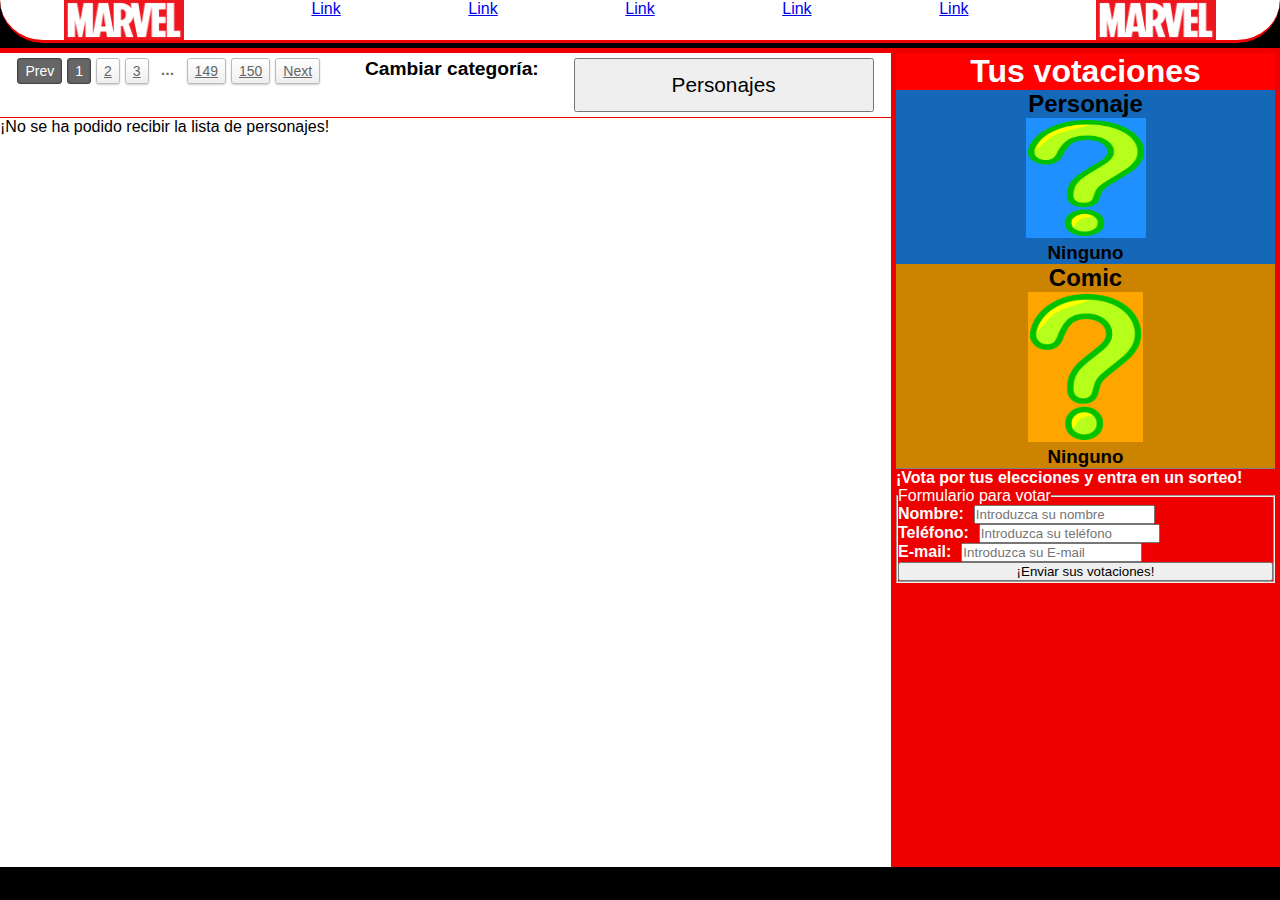
<file: index.html>
<!DOCTYPE html>
<!--
    Acceder a la API de Marvel
        - Darse de alta en la pagina de desarrolladores de Marvel
        - Conseguir la clave pública
        - Cross-Origin: ¿En qué dominios es válido?
        
        Datos developer:
            Nombre: ASánch9236
            Public key: 2e6e2343a738921e86db6c5e55fc1784
            Private key: a87173e03a67621adc81dada106427cfb612b2a3
            

    Sacar dos listas ahi

    Diseño:

    Una barra lateral por la derecha donde te dice que dos votos tienes y tiene el formulario de votación.
    El formulario tiene teléfono, email y nombre.
    Por la izquierda, ocupando 60-70% de la página estarán los paginados, con botones para elegir entre personajes o comics
    
    Comics tienen un título, portada y desplegable con información.
    Personajes tienen imagen y nombre.
    
    La información se saca de manera asíncrona de la API de Marvel

    Como mucho 10 comics o personajes en cada página del paginado.

-->
<html lang="es">
    <head>
        <title>Pagina de la API</title>
        <meta charset="UTF-8">
        <meta name="viewport" content="width=device-width, initial-scale=1.0">
        <link rel="stylesheet" href="css/css.css">
        <link type="text/css" rel="stylesheet" href="css/simplePagination.css"/>
        <link rel="shortcut icon" href="img/favicon.ico" />
        <script src="js/jquery-1.12.4.js"></script>
        <script src="js/jquery-ui.js"></script>
        <script src="js/jquery.expander.min.js"></script>
        <script type="text/javascript" src="js/jquery.simplePagination.js"></script>
        <script src="js/snap.svg-min.js"></script>
        <script src="js/loader.js"></script>
        <script src="js/js.js"></script>
    </head>
    <body>
        <nav>
            <img alt="logo" width="120" height="40" src="img/marvel_logo.png" />
            <a href="#">Link</a>
            <a href="#">Link</a>
            <a href="#">Link</a>
            <a href="#">Link</a>
            <a href="#">Link</a>
            <img alt="logo" width="120" height="40" src="img/marvel_logo.png" />
        </nav>
        <div id="contenedorTotal">
            <div id="seccionIzquierda">
                <div id="controles">
                    <div id="paginado"></div>
                    <span style="vertical-align: middle;font-weight: bolder;font-size: 1.2em;">Cambiar categoría:</span>
                    <button id="cambiarCategoria">Personajes</button>
                </div>
                <div id="loader">
                    <div class="bounce1"></div>
                    <div class="bounce2"></div>
                    <div class="bounce3"></div>
                </div>
                <div id="contenidosIzquierda">

                </div>
            </div>
            <div class="aside">
                <h1 style="text-align: center;background-color:red;color:white;">Tus votaciones</h1>
                <div style="text-align: center;" id="personajeVotado">
                    <h2>Personaje</h2>
                    <img style="background-color:dodgerblue;" width=120 height=120 id="resultadoPJ" src="img/interrogante.png" alt="Imagen del personaje">
                    <h3 id="textResultadoPJ">Ninguno</h3>
                </div>
                <div style="text-align: center;" id="comicVotado">
                    <h2 >Comic</h2>
                    <img style="background-color:orange;" width=115 height=150 id="resultadoComic" src="img/interrogante.png" alt="Imagen del comic">
                    <h3 id="textResultadoComic">Ninguno</h3>
                </div>
                <div style="border-top: 1px solid gray;" id="formulario">
                    <!--<img src="" alt="Imagen fluff">-->
                    <h4>¡Vota por tus elecciones y entra en un sorteo!</h4>
                    <div >
                        <fieldset>
                            <legend>Formulario para votar</legend>
                            <label>Nombre:<input type="text" class="nombre" placeholder="Introduzca su nombre"></label>
                            <label>Teléfono:<input type="text" class="telefono" placeholder="Introduzca su teléfono"></label>
                            <label>E-mail:<input type="text" class="email" placeholder="Introduzca su E-mail"></label>
                            <input id="Votar" type="submit" value="¡Enviar sus votaciones!">
                        </fieldset>
                    </div>
                </div>
            </div>
        </div>
    </body>
</html>
</file>
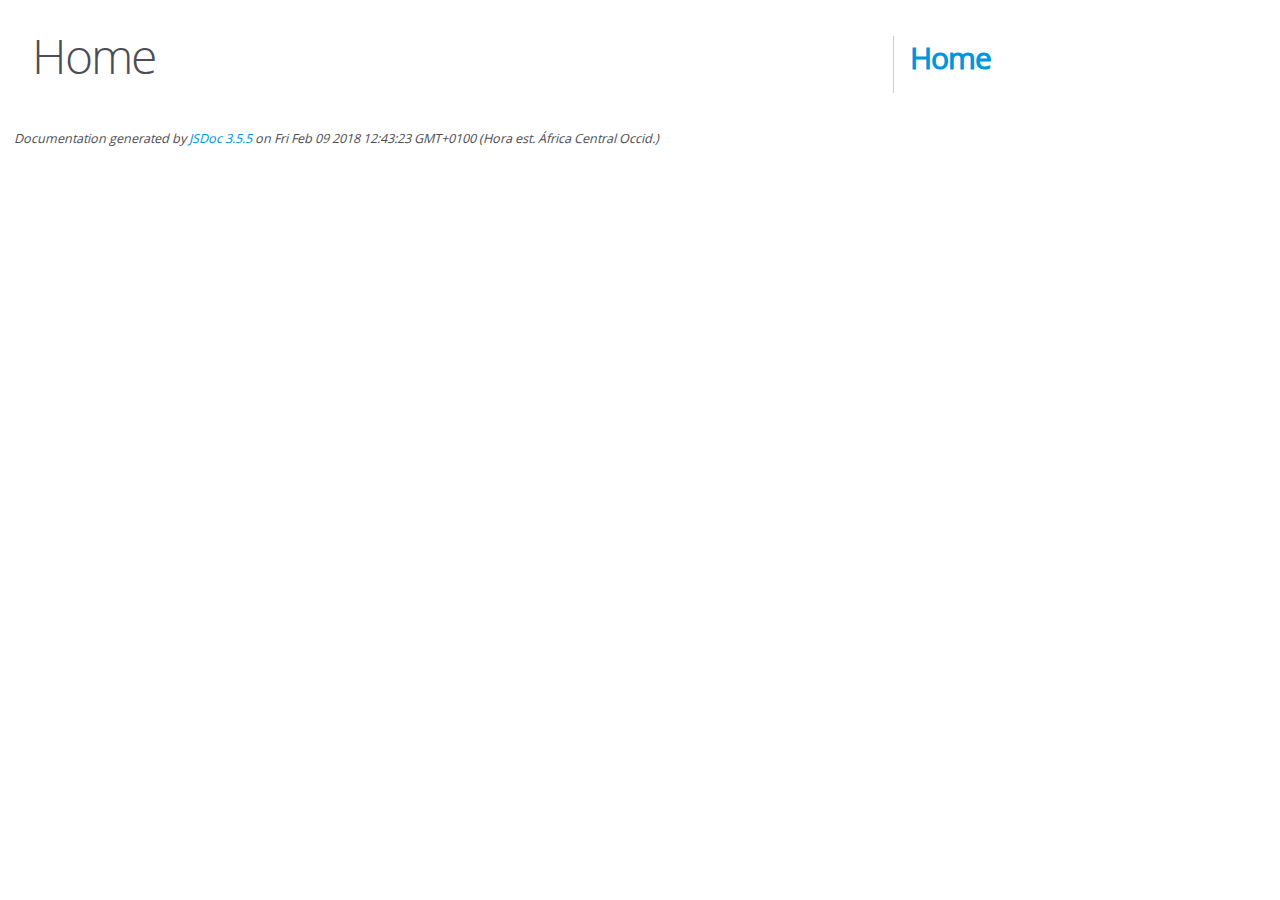
<file: js/out/index.html>
<!DOCTYPE html>
<html lang="en">
<head>
    <meta charset="utf-8">
    <title>JSDoc: Home</title>

    <script src="scripts/prettify/prettify.js"> </script>
    <script src="scripts/prettify/lang-css.js"> </script>
    <!--[if lt IE 9]>
      <script src="//html5shiv.googlecode.com/svn/trunk/html5.js"></script>
    <![endif]-->
    <link type="text/css" rel="stylesheet" href="styles/prettify-tomorrow.css">
    <link type="text/css" rel="stylesheet" href="styles/jsdoc-default.css">
</head>

<body>

<div id="main">

    <h1 class="page-title">Home</h1>

    



    


    <h3> </h3>










    









</div>

<nav>
    <h2><a href="index.html">Home</a></h2>
</nav>

<br class="clear">

<footer>
    Documentation generated by <a href="https://github.com/jsdoc3/jsdoc">JSDoc 3.5.5</a> on Fri Feb 09 2018 12:43:23 GMT+0100 (Hora est. África Central Occid.)
</footer>

<script> prettyPrint(); </script>
<script src="scripts/linenumber.js"> </script>
</body>
</html>
</file>
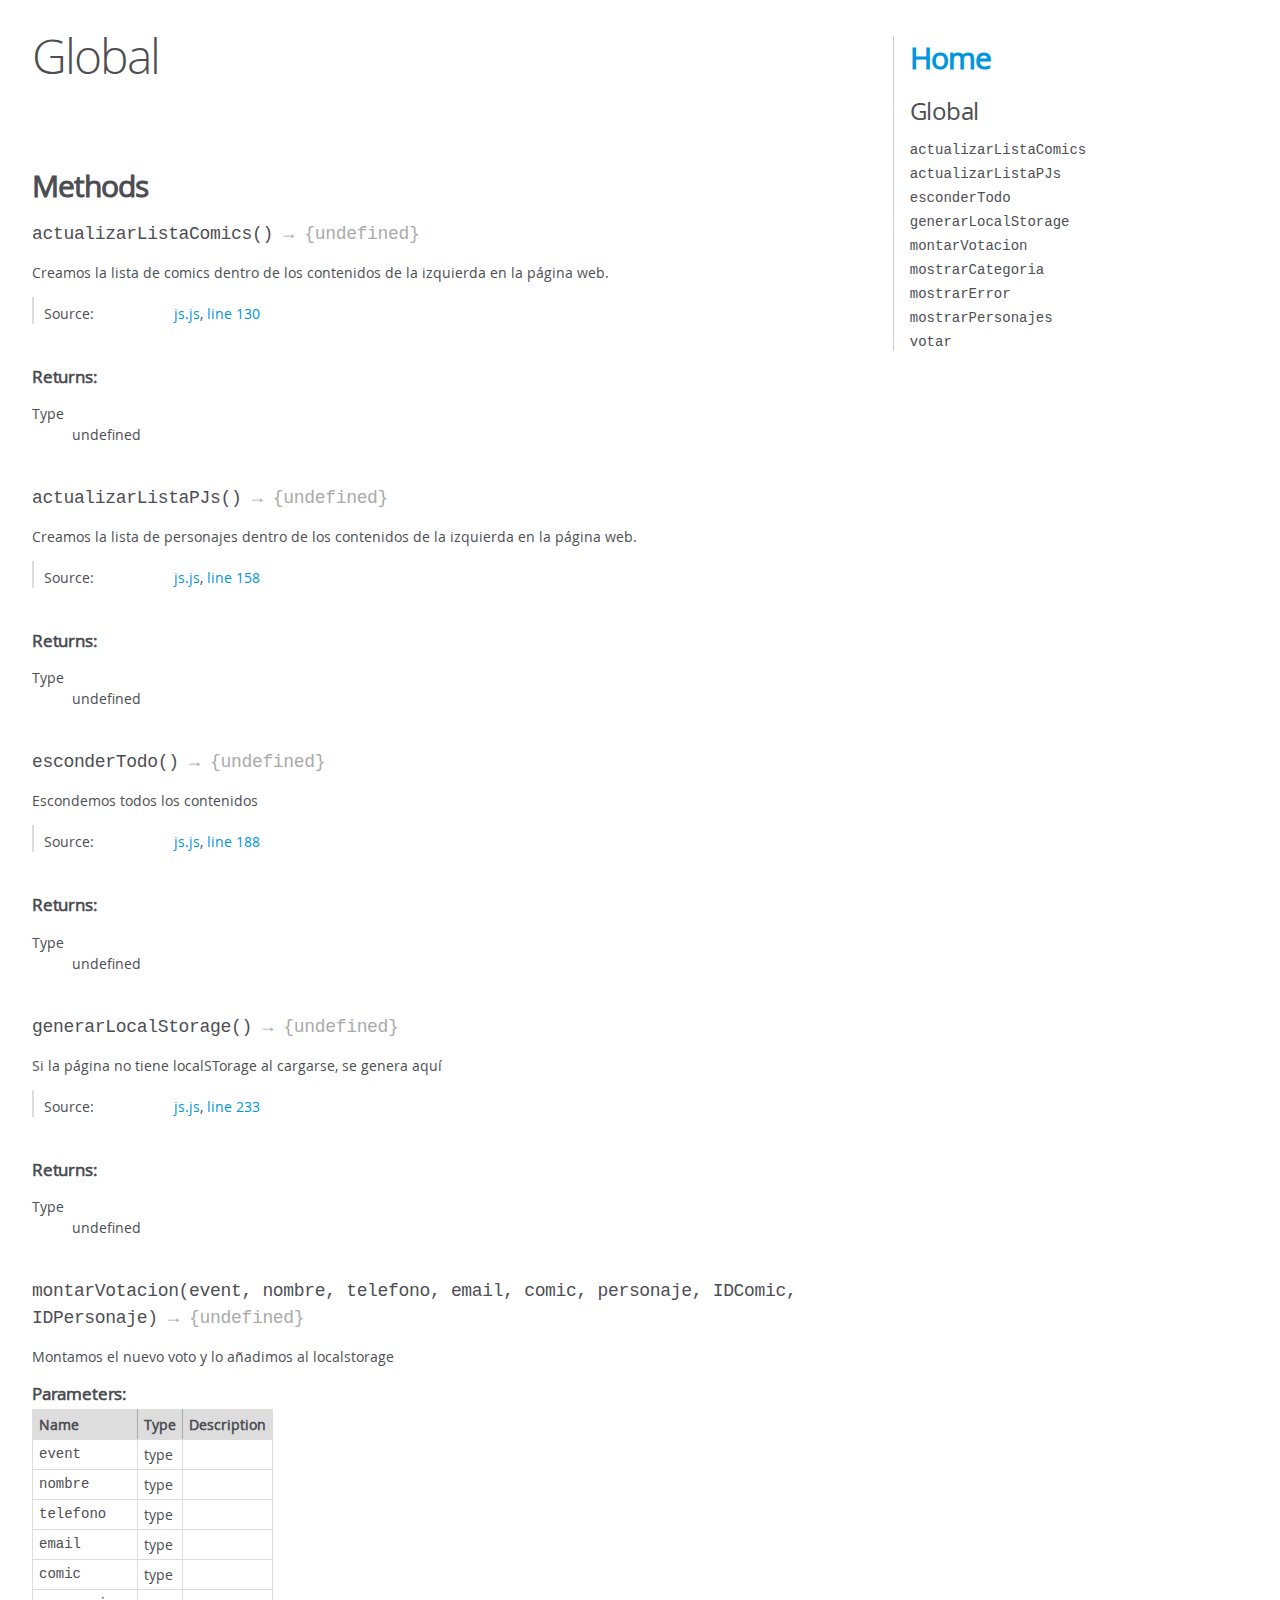
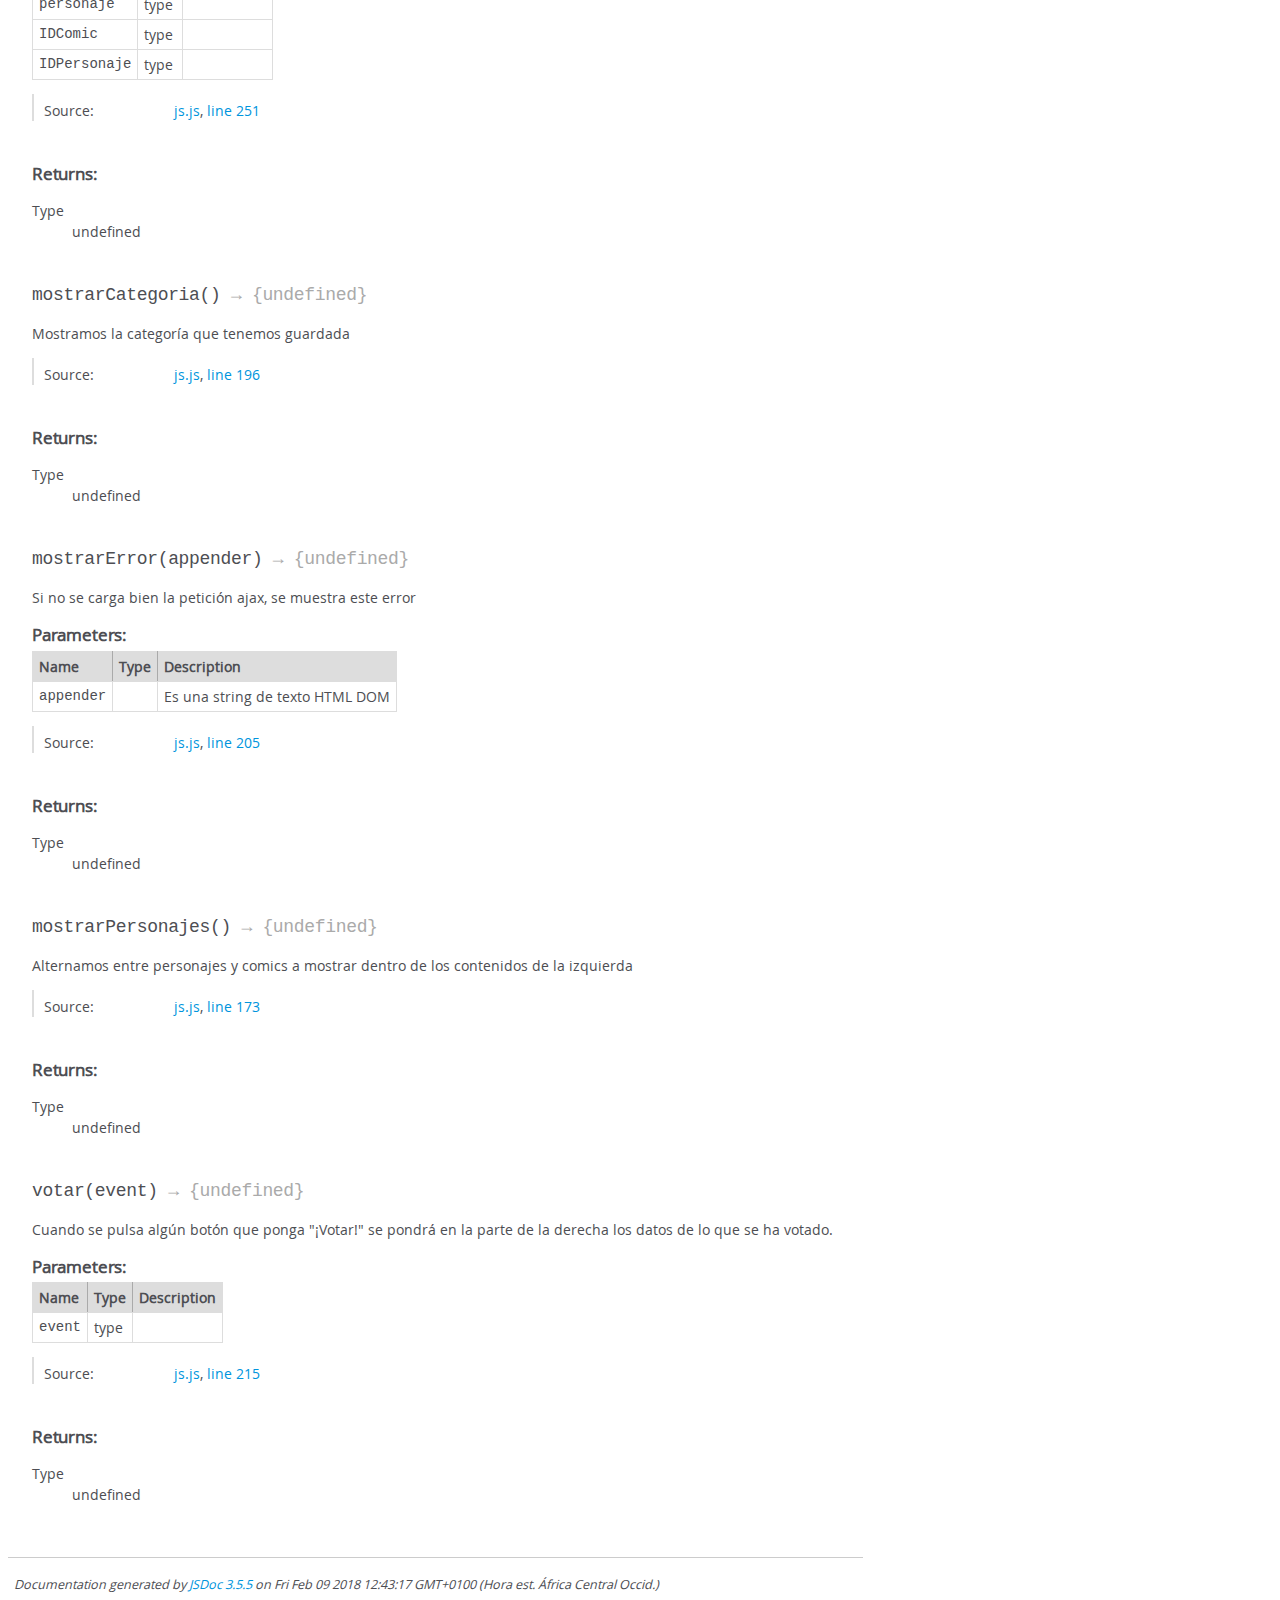
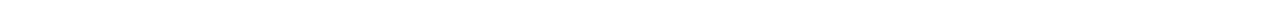
<file: js/out/global.html>
<!DOCTYPE html>
<html lang="en">
<head>
    <meta charset="utf-8">
    <title>JSDoc: Global</title>

    <script src="scripts/prettify/prettify.js"> </script>
    <script src="scripts/prettify/lang-css.js"> </script>
    <!--[if lt IE 9]>
      <script src="//html5shiv.googlecode.com/svn/trunk/html5.js"></script>
    <![endif]-->
    <link type="text/css" rel="stylesheet" href="styles/prettify-tomorrow.css">
    <link type="text/css" rel="stylesheet" href="styles/jsdoc-default.css">
</head>

<body>

<div id="main">

    <h1 class="page-title">Global</h1>

    




<section>

<header>
    
        <h2></h2>
        
    
</header>

<article>
    <div class="container-overview">
    
        

        


<dl class="details">

    

    

    

    

    

    

    

    

    

    

    

    

    

    

    

    
</dl>


        
    
    </div>

    

    

    

    

    

    

    

    
        <h3 class="subsection-title">Methods</h3>

        
            

    

    
    <h4 class="name" id="actualizarListaComics"><span class="type-signature"></span>actualizarListaComics<span class="signature">()</span><span class="type-signature"> &rarr; {undefined}</span></h4>
    

    



<div class="description">
    Creamos la lista de comics dentro de los contenidos de la izquierda en la página web.
</div>













<dl class="details">

    

    

    

    

    

    

    

    

    

    

    

    

    
    <dt class="tag-source">Source:</dt>
    <dd class="tag-source"><ul class="dummy"><li>
        <a href="js.js.html">js.js</a>, <a href="js.js.html#line130">line 130</a>
    </li></ul></dd>
    

    

    

    
</dl>













<h5>Returns:</h5>

        


<dl>
    <dt>
        Type
    </dt>
    <dd>
        
<span class="param-type">undefined</span>


    </dd>
</dl>

    





        
            

    

    
    <h4 class="name" id="actualizarListaPJs"><span class="type-signature"></span>actualizarListaPJs<span class="signature">()</span><span class="type-signature"> &rarr; {undefined}</span></h4>
    

    



<div class="description">
    Creamos la lista de personajes dentro de los contenidos de la izquierda en la página web.
</div>













<dl class="details">

    

    

    

    

    

    

    

    

    

    

    

    

    
    <dt class="tag-source">Source:</dt>
    <dd class="tag-source"><ul class="dummy"><li>
        <a href="js.js.html">js.js</a>, <a href="js.js.html#line158">line 158</a>
    </li></ul></dd>
    

    

    

    
</dl>













<h5>Returns:</h5>

        


<dl>
    <dt>
        Type
    </dt>
    <dd>
        
<span class="param-type">undefined</span>


    </dd>
</dl>

    





        
            

    

    
    <h4 class="name" id="esconderTodo"><span class="type-signature"></span>esconderTodo<span class="signature">()</span><span class="type-signature"> &rarr; {undefined}</span></h4>
    

    



<div class="description">
    Escondemos todos los contenidos
</div>













<dl class="details">

    

    

    

    

    

    

    

    

    

    

    

    

    
    <dt class="tag-source">Source:</dt>
    <dd class="tag-source"><ul class="dummy"><li>
        <a href="js.js.html">js.js</a>, <a href="js.js.html#line188">line 188</a>
    </li></ul></dd>
    

    

    

    
</dl>













<h5>Returns:</h5>

        


<dl>
    <dt>
        Type
    </dt>
    <dd>
        
<span class="param-type">undefined</span>


    </dd>
</dl>

    





        
            

    

    
    <h4 class="name" id="generarLocalStorage"><span class="type-signature"></span>generarLocalStorage<span class="signature">()</span><span class="type-signature"> &rarr; {undefined}</span></h4>
    

    



<div class="description">
    Si la página no tiene localSTorage al cargarse, se genera aquí
</div>













<dl class="details">

    

    

    

    

    

    

    

    

    

    

    

    

    
    <dt class="tag-source">Source:</dt>
    <dd class="tag-source"><ul class="dummy"><li>
        <a href="js.js.html">js.js</a>, <a href="js.js.html#line233">line 233</a>
    </li></ul></dd>
    

    

    

    
</dl>













<h5>Returns:</h5>

        


<dl>
    <dt>
        Type
    </dt>
    <dd>
        
<span class="param-type">undefined</span>


    </dd>
</dl>

    





        
            

    

    
    <h4 class="name" id="montarVotacion"><span class="type-signature"></span>montarVotacion<span class="signature">(event, nombre, telefono, email, comic, personaje, IDComic, IDPersonaje)</span><span class="type-signature"> &rarr; {undefined}</span></h4>
    

    



<div class="description">
    Montamos el nuevo voto y lo añadimos al localstorage
</div>









    <h5>Parameters:</h5>
    

<table class="params">
    <thead>
    <tr>
        
        <th>Name</th>
        

        <th>Type</th>

        

        

        <th class="last">Description</th>
    </tr>
    </thead>

    <tbody>
    

        <tr>
            
                <td class="name"><code>event</code></td>
            

            <td class="type">
            
                
<span class="param-type">type</span>


            
            </td>

            

            

            <td class="description last"></td>
        </tr>

    

        <tr>
            
                <td class="name"><code>nombre</code></td>
            

            <td class="type">
            
                
<span class="param-type">type</span>


            
            </td>

            

            

            <td class="description last"></td>
        </tr>

    

        <tr>
            
                <td class="name"><code>telefono</code></td>
            

            <td class="type">
            
                
<span class="param-type">type</span>


            
            </td>

            

            

            <td class="description last"></td>
        </tr>

    

        <tr>
            
                <td class="name"><code>email</code></td>
            

            <td class="type">
            
                
<span class="param-type">type</span>


            
            </td>

            

            

            <td class="description last"></td>
        </tr>

    

        <tr>
            
                <td class="name"><code>comic</code></td>
            

            <td class="type">
            
                
<span class="param-type">type</span>


            
            </td>

            

            

            <td class="description last"></td>
        </tr>

    

        <tr>
            
                <td class="name"><code>personaje</code></td>
            

            <td class="type">
            
                
<span class="param-type">type</span>


            
            </td>

            

            

            <td class="description last"></td>
        </tr>

    

        <tr>
            
                <td class="name"><code>IDComic</code></td>
            

            <td class="type">
            
                
<span class="param-type">type</span>


            
            </td>

            

            

            <td class="description last"></td>
        </tr>

    

        <tr>
            
                <td class="name"><code>IDPersonaje</code></td>
            

            <td class="type">
            
                
<span class="param-type">type</span>


            
            </td>

            

            

            <td class="description last"></td>
        </tr>

    
    </tbody>
</table>






<dl class="details">

    

    

    

    

    

    

    

    

    

    

    

    

    
    <dt class="tag-source">Source:</dt>
    <dd class="tag-source"><ul class="dummy"><li>
        <a href="js.js.html">js.js</a>, <a href="js.js.html#line251">line 251</a>
    </li></ul></dd>
    

    

    

    
</dl>













<h5>Returns:</h5>

        


<dl>
    <dt>
        Type
    </dt>
    <dd>
        
<span class="param-type">undefined</span>


    </dd>
</dl>

    





        
            

    

    
    <h4 class="name" id="mostrarCategoria"><span class="type-signature"></span>mostrarCategoria<span class="signature">()</span><span class="type-signature"> &rarr; {undefined}</span></h4>
    

    



<div class="description">
    Mostramos la categoría que tenemos guardada
</div>













<dl class="details">

    

    

    

    

    

    

    

    

    

    

    

    

    
    <dt class="tag-source">Source:</dt>
    <dd class="tag-source"><ul class="dummy"><li>
        <a href="js.js.html">js.js</a>, <a href="js.js.html#line196">line 196</a>
    </li></ul></dd>
    

    

    

    
</dl>













<h5>Returns:</h5>

        


<dl>
    <dt>
        Type
    </dt>
    <dd>
        
<span class="param-type">undefined</span>


    </dd>
</dl>

    





        
            

    

    
    <h4 class="name" id="mostrarError"><span class="type-signature"></span>mostrarError<span class="signature">(appender)</span><span class="type-signature"> &rarr; {undefined}</span></h4>
    

    



<div class="description">
    Si no se carga bien la petición ajax, se muestra este error
</div>









    <h5>Parameters:</h5>
    

<table class="params">
    <thead>
    <tr>
        
        <th>Name</th>
        

        <th>Type</th>

        

        

        <th class="last">Description</th>
    </tr>
    </thead>

    <tbody>
    

        <tr>
            
                <td class="name"><code>appender</code></td>
            

            <td class="type">
            
            </td>

            

            

            <td class="description last">Es una string de texto HTML DOM</td>
        </tr>

    
    </tbody>
</table>






<dl class="details">

    

    

    

    

    

    

    

    

    

    

    

    

    
    <dt class="tag-source">Source:</dt>
    <dd class="tag-source"><ul class="dummy"><li>
        <a href="js.js.html">js.js</a>, <a href="js.js.html#line205">line 205</a>
    </li></ul></dd>
    

    

    

    
</dl>













<h5>Returns:</h5>

        


<dl>
    <dt>
        Type
    </dt>
    <dd>
        
<span class="param-type">undefined</span>


    </dd>
</dl>

    





        
            

    

    
    <h4 class="name" id="mostrarPersonajes"><span class="type-signature"></span>mostrarPersonajes<span class="signature">()</span><span class="type-signature"> &rarr; {undefined}</span></h4>
    

    



<div class="description">
    Alternamos entre personajes y comics a mostrar dentro de los contenidos de la izquierda
</div>













<dl class="details">

    

    

    

    

    

    

    

    

    

    

    

    

    
    <dt class="tag-source">Source:</dt>
    <dd class="tag-source"><ul class="dummy"><li>
        <a href="js.js.html">js.js</a>, <a href="js.js.html#line173">line 173</a>
    </li></ul></dd>
    

    

    

    
</dl>













<h5>Returns:</h5>

        


<dl>
    <dt>
        Type
    </dt>
    <dd>
        
<span class="param-type">undefined</span>


    </dd>
</dl>

    





        
            

    

    
    <h4 class="name" id="votar"><span class="type-signature"></span>votar<span class="signature">(event)</span><span class="type-signature"> &rarr; {undefined}</span></h4>
    

    



<div class="description">
    Cuando se pulsa algún botón que ponga "¡Votar!" se pondrá en la parte de la derecha
los datos de lo que se ha votado.
</div>









    <h5>Parameters:</h5>
    

<table class="params">
    <thead>
    <tr>
        
        <th>Name</th>
        

        <th>Type</th>

        

        

        <th class="last">Description</th>
    </tr>
    </thead>

    <tbody>
    

        <tr>
            
                <td class="name"><code>event</code></td>
            

            <td class="type">
            
                
<span class="param-type">type</span>


            
            </td>

            

            

            <td class="description last"></td>
        </tr>

    
    </tbody>
</table>






<dl class="details">

    

    

    

    

    

    

    

    

    

    

    

    

    
    <dt class="tag-source">Source:</dt>
    <dd class="tag-source"><ul class="dummy"><li>
        <a href="js.js.html">js.js</a>, <a href="js.js.html#line215">line 215</a>
    </li></ul></dd>
    

    

    

    
</dl>













<h5>Returns:</h5>

        


<dl>
    <dt>
        Type
    </dt>
    <dd>
        
<span class="param-type">undefined</span>


    </dd>
</dl>

    





        
    

    

    
</article>

</section>




</div>

<nav>
    <h2><a href="index.html">Home</a></h2><h3>Global</h3><ul><li><a href="global.html#actualizarListaComics">actualizarListaComics</a></li><li><a href="global.html#actualizarListaPJs">actualizarListaPJs</a></li><li><a href="global.html#esconderTodo">esconderTodo</a></li><li><a href="global.html#generarLocalStorage">generarLocalStorage</a></li><li><a href="global.html#montarVotacion">montarVotacion</a></li><li><a href="global.html#mostrarCategoria">mostrarCategoria</a></li><li><a href="global.html#mostrarError">mostrarError</a></li><li><a href="global.html#mostrarPersonajes">mostrarPersonajes</a></li><li><a href="global.html#votar">votar</a></li></ul>
</nav>

<br class="clear">

<footer>
    Documentation generated by <a href="https://github.com/jsdoc3/jsdoc">JSDoc 3.5.5</a> on Fri Feb 09 2018 12:43:17 GMT+0100 (Hora est. África Central Occid.)
</footer>

<script> prettyPrint(); </script>
<script src="scripts/linenumber.js"> </script>
</body>
</html>
</file>
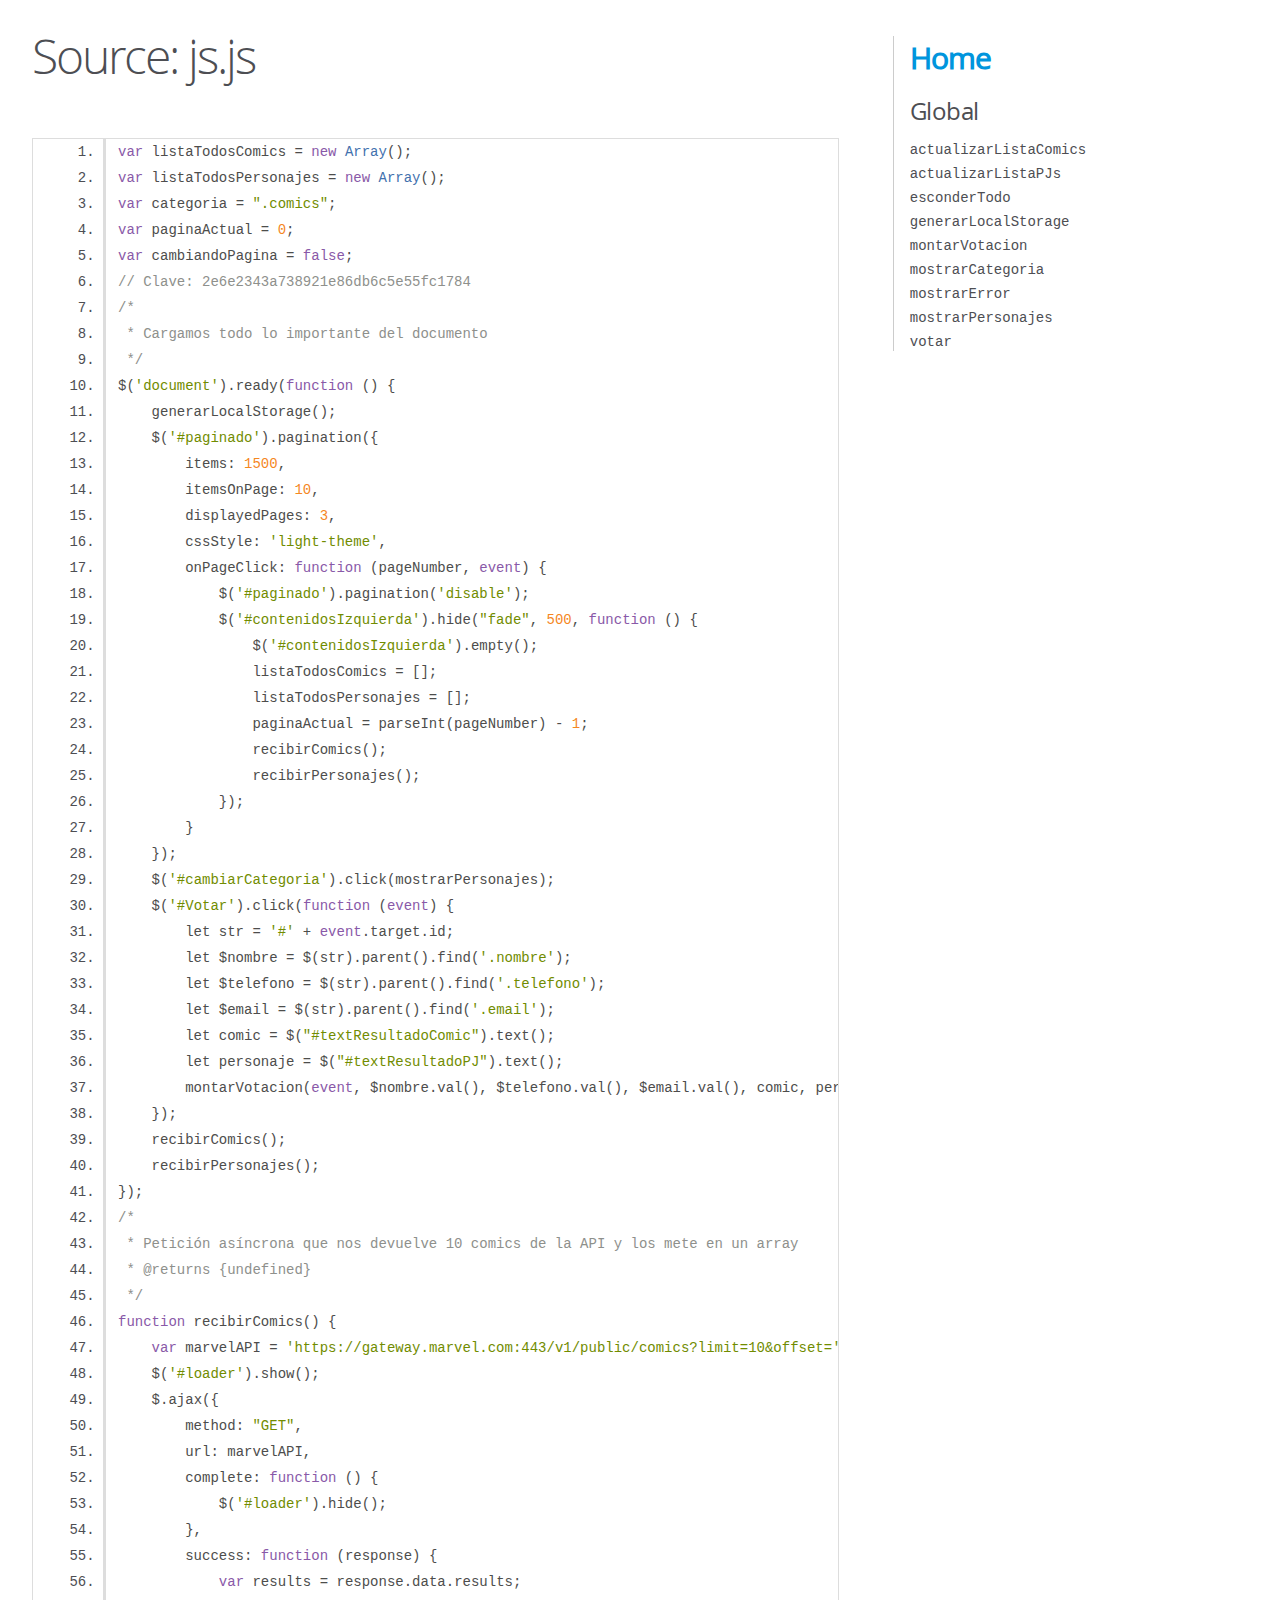
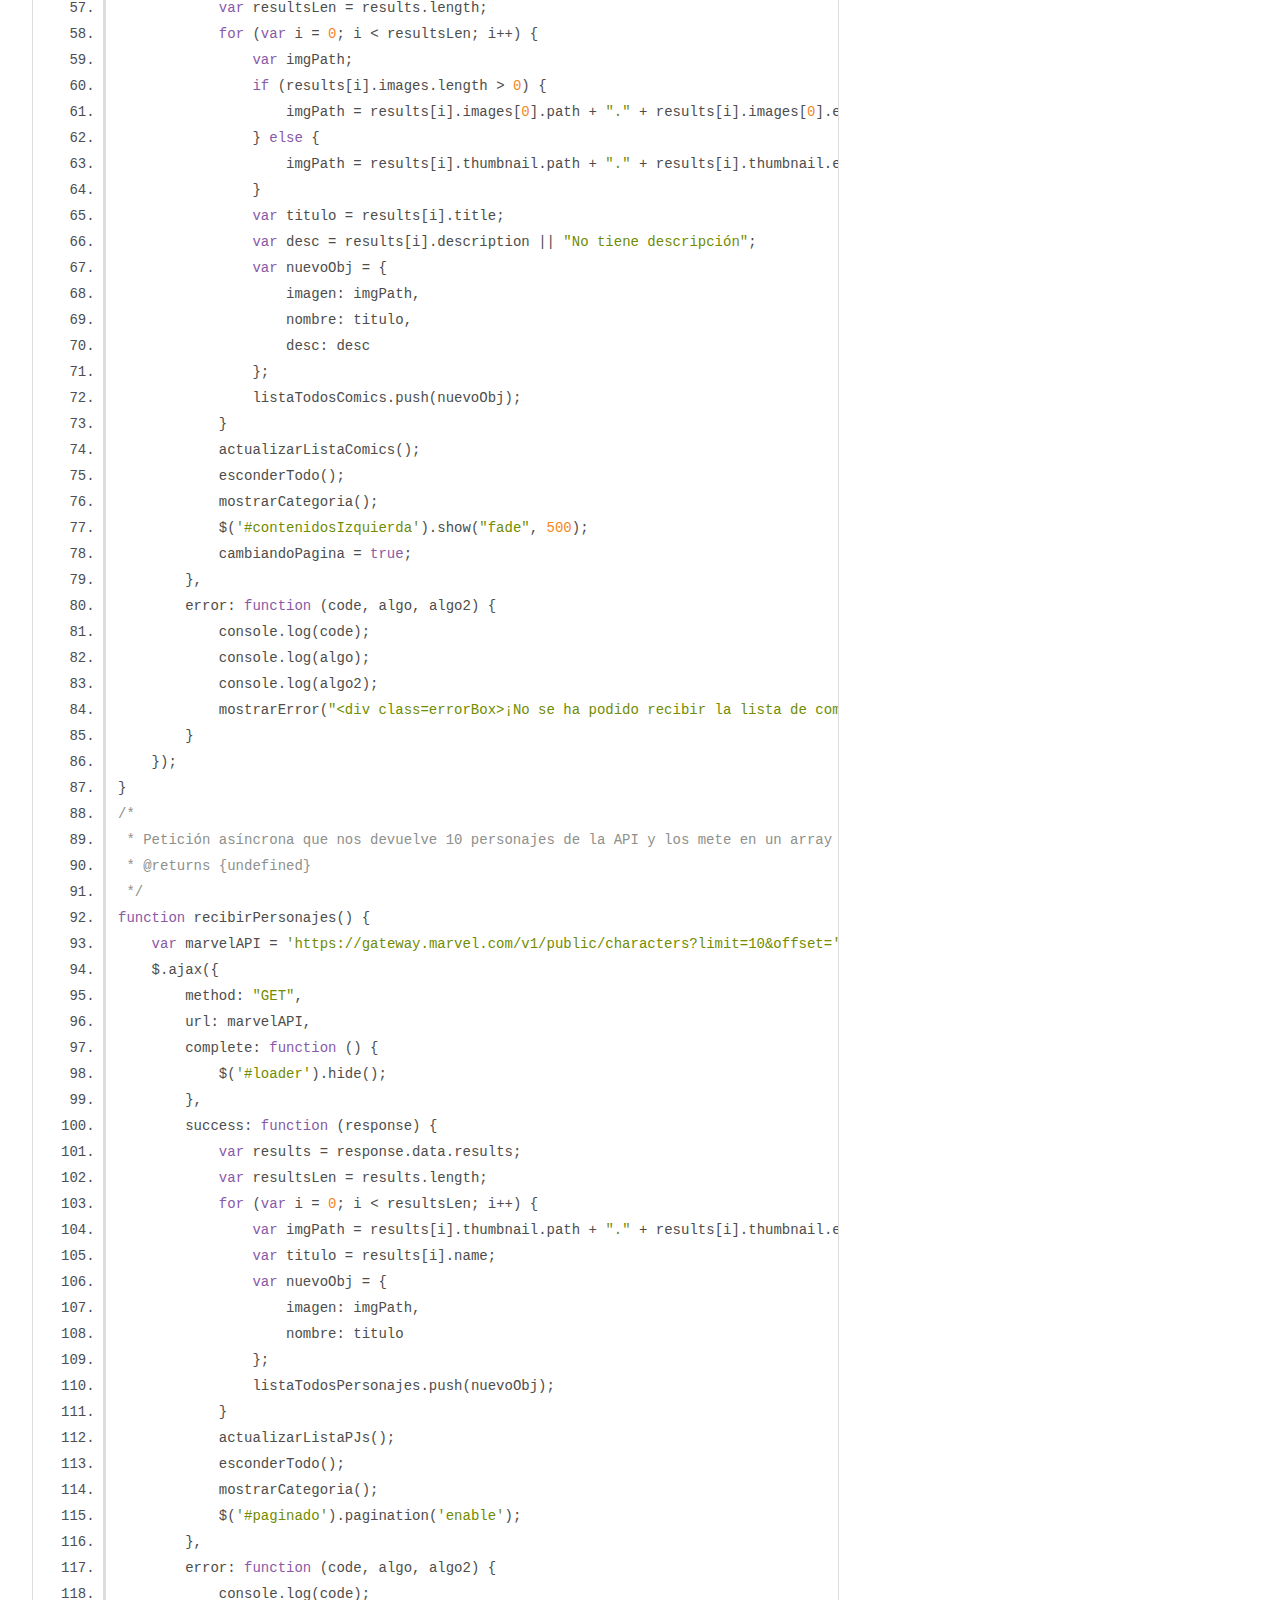
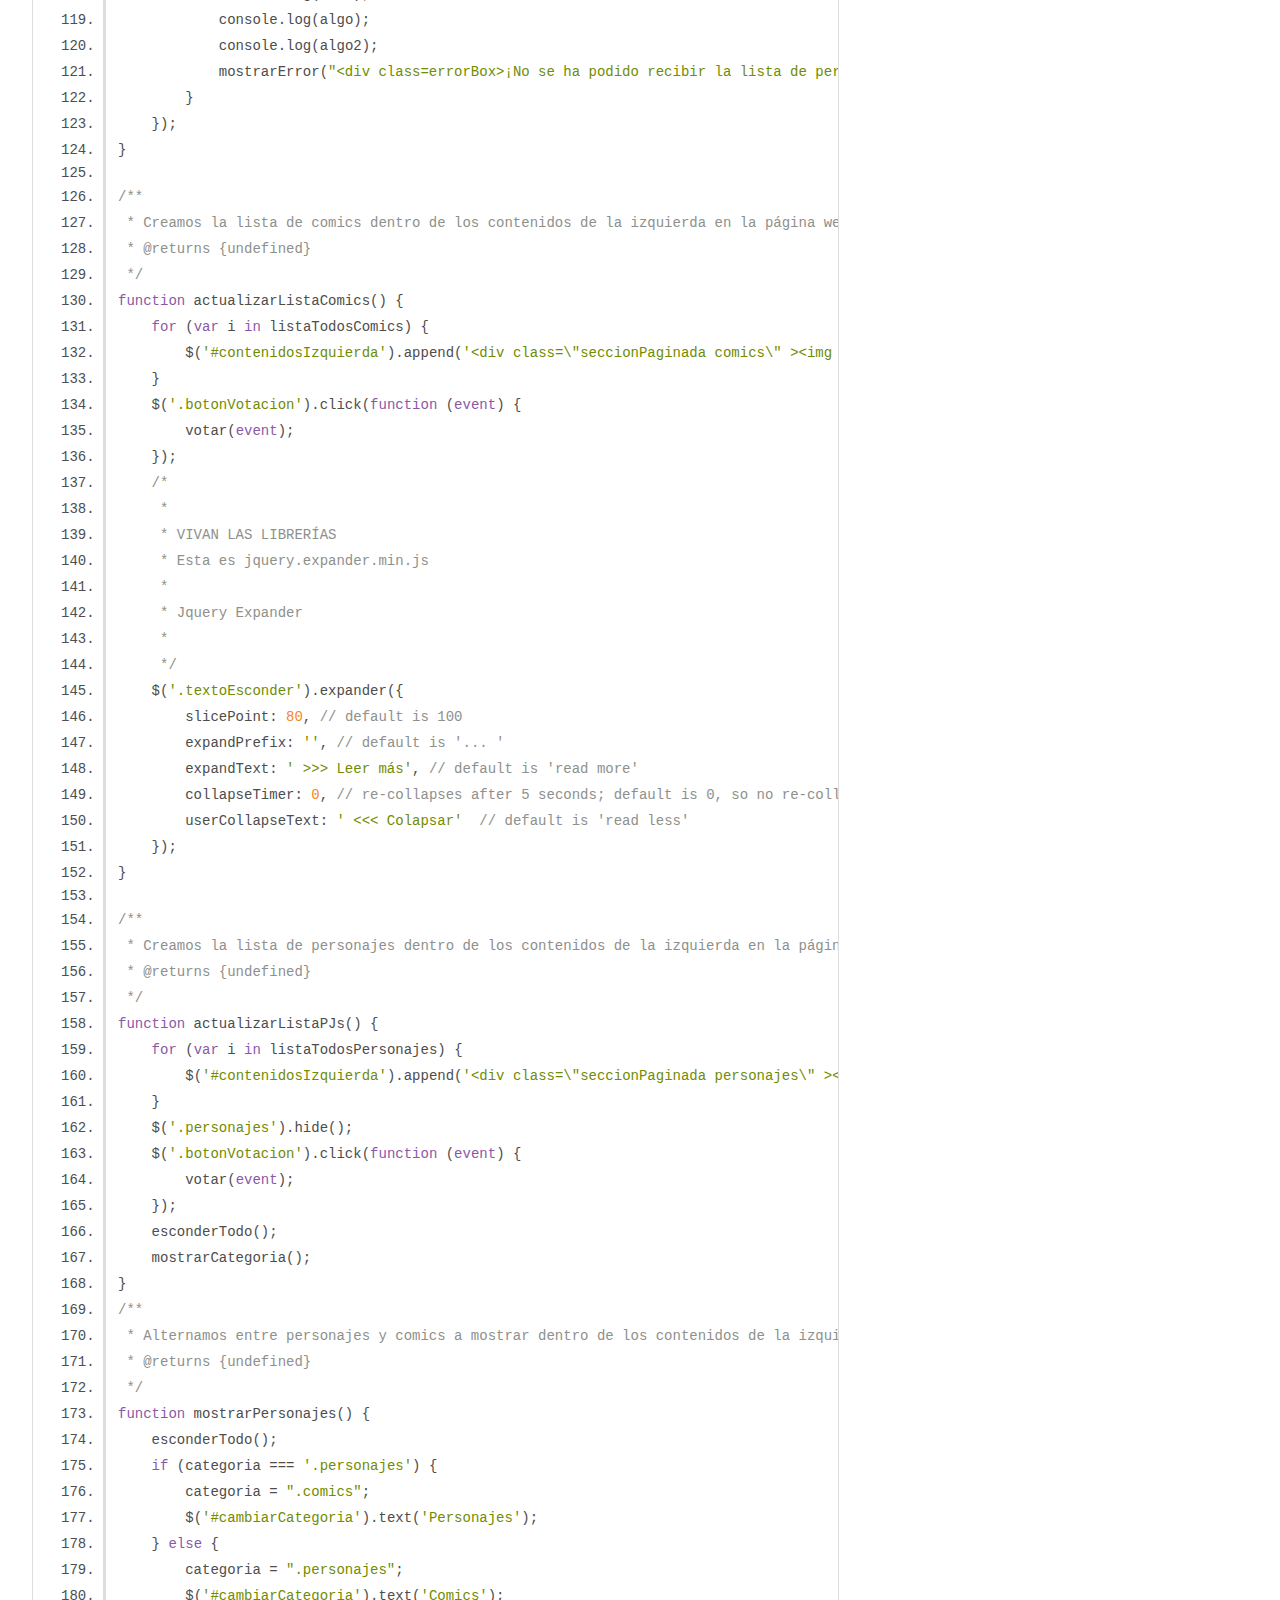
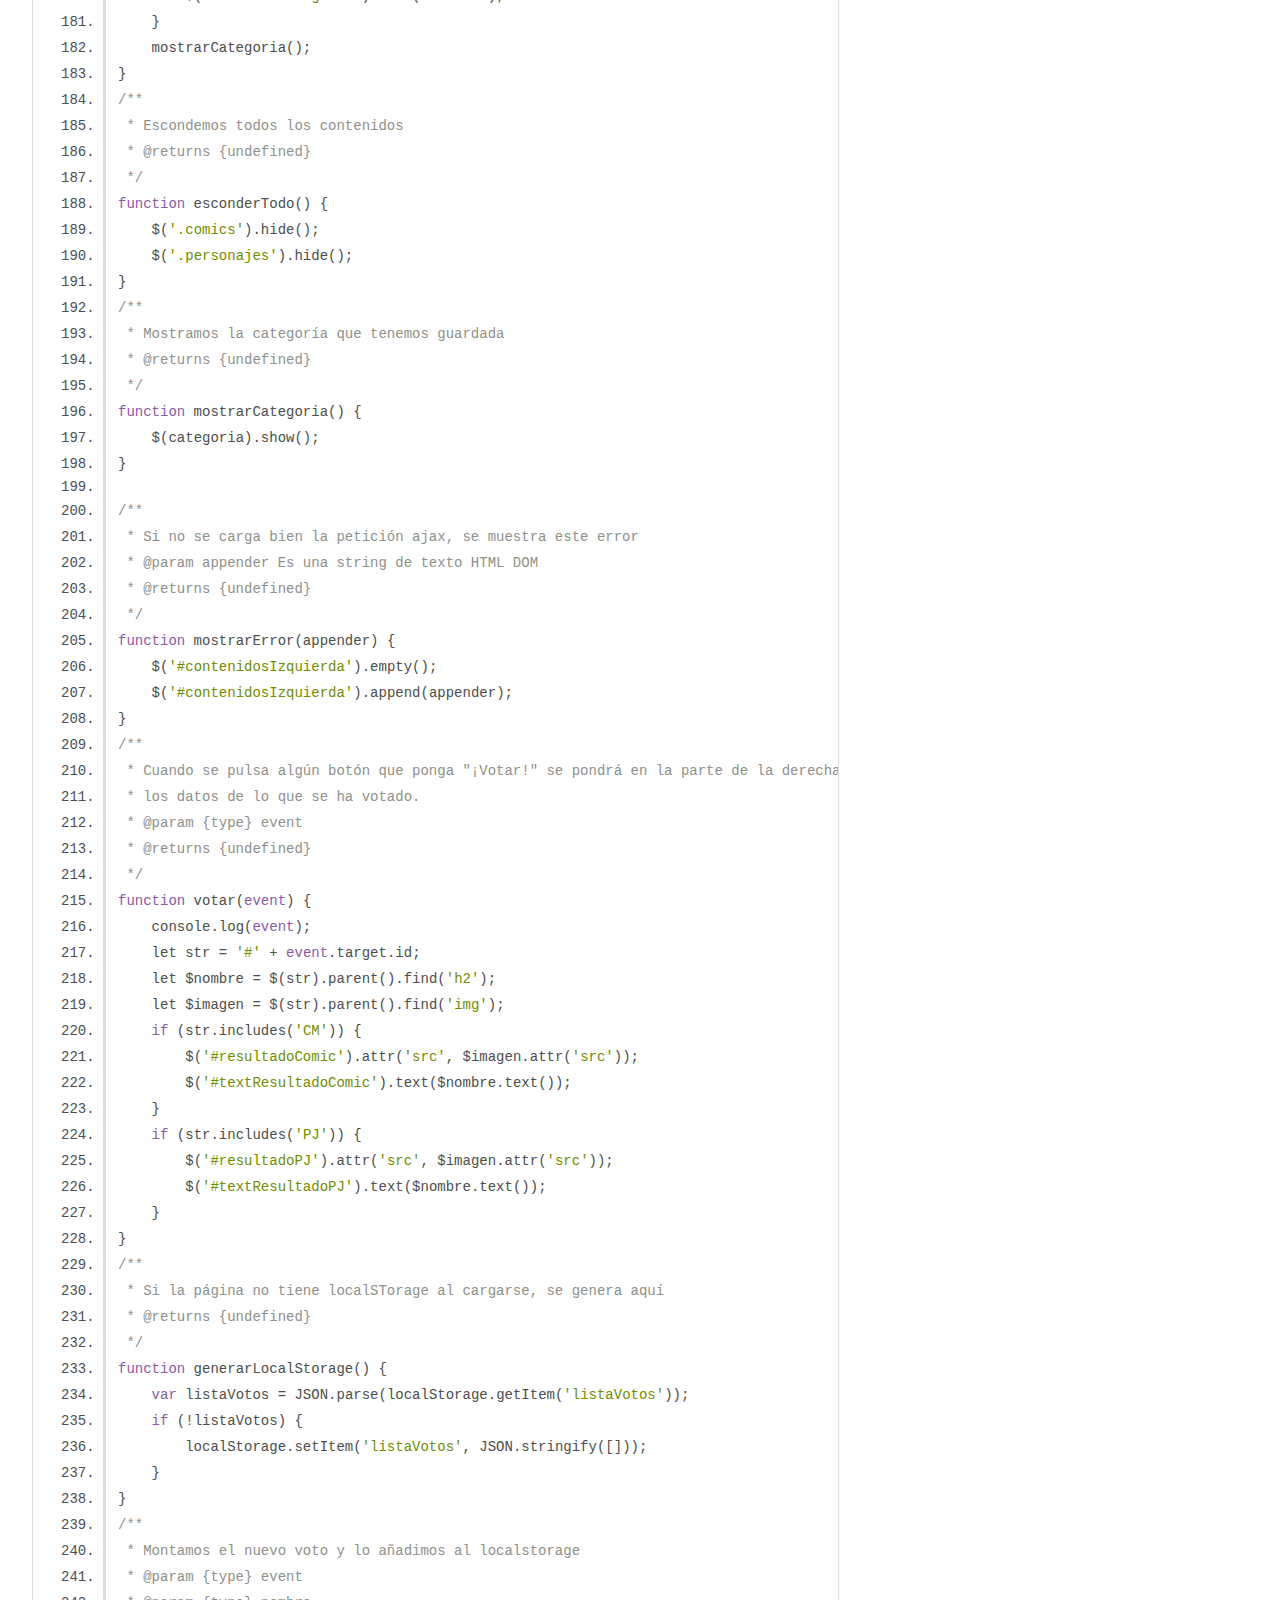
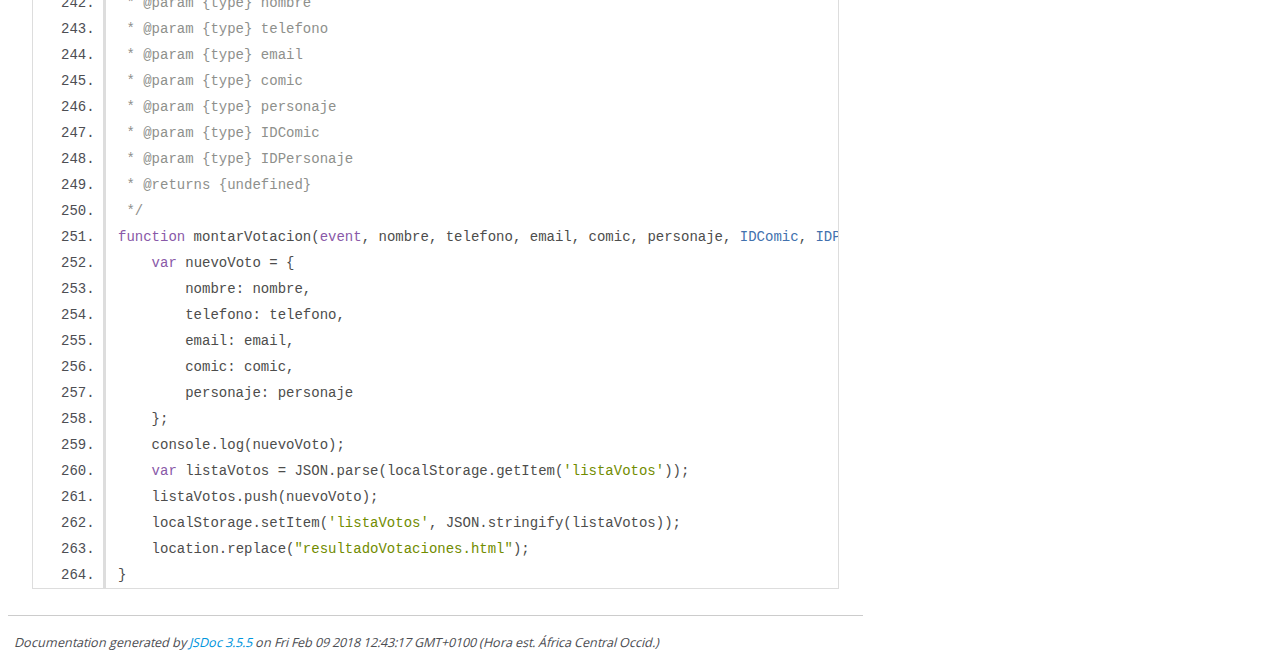
<file: js/out/js.js.html>
<!DOCTYPE html>
<html lang="en">
<head>
    <meta charset="utf-8">
    <title>JSDoc: Source: js.js</title>

    <script src="scripts/prettify/prettify.js"> </script>
    <script src="scripts/prettify/lang-css.js"> </script>
    <!--[if lt IE 9]>
      <script src="//html5shiv.googlecode.com/svn/trunk/html5.js"></script>
    <![endif]-->
    <link type="text/css" rel="stylesheet" href="styles/prettify-tomorrow.css">
    <link type="text/css" rel="stylesheet" href="styles/jsdoc-default.css">
</head>

<body>

<div id="main">

    <h1 class="page-title">Source: js.js</h1>

    



    
    <section>
        <article>
            <pre class="prettyprint source linenums"><code>var listaTodosComics = new Array();
var listaTodosPersonajes = new Array();
var categoria = ".comics";
var paginaActual = 0;
var cambiandoPagina = false;
// Clave: 2e6e2343a738921e86db6c5e55fc1784
/*
 * Cargamos todo lo importante del documento
 */
$('document').ready(function () {
    generarLocalStorage();
    $('#paginado').pagination({
        items: 1500,
        itemsOnPage: 10,
        displayedPages: 3,
        cssStyle: 'light-theme',
        onPageClick: function (pageNumber, event) {
            $('#paginado').pagination('disable');
            $('#contenidosIzquierda').hide("fade", 500, function () {
                $('#contenidosIzquierda').empty();
                listaTodosComics = [];
                listaTodosPersonajes = [];
                paginaActual = parseInt(pageNumber) - 1;
                recibirComics();
                recibirPersonajes();
            });
        }
    });
    $('#cambiarCategoria').click(mostrarPersonajes);
    $('#Votar').click(function (event) {
        let str = '#' + event.target.id;
        let $nombre = $(str).parent().find('.nombre');
        let $telefono = $(str).parent().find('.telefono');
        let $email = $(str).parent().find('.email');
        let comic = $("#textResultadoComic").text();
        let personaje = $("#textResultadoPJ").text();
        montarVotacion(event, $nombre.val(), $telefono.val(), $email.val(), comic, personaje);
    });
    recibirComics();
    recibirPersonajes();
});
/*
 * Petición asíncrona que nos devuelve 10 comics de la API y los mete en un array
 * @returns {undefined}
 */
function recibirComics() {
    var marvelAPI = 'https://gateway.marvel.com:443/v1/public/comics?limit=10&amp;offset=' + paginaActual * 10 + '&amp;apikey=2e6e2343a738921e86db6c5e55fc1784';
    $('#loader').show();
    $.ajax({
        method: "GET",
        url: marvelAPI,
        complete: function () {
            $('#loader').hide();
        },
        success: function (response) {
            var results = response.data.results;
            var resultsLen = results.length;
            for (var i = 0; i &lt; resultsLen; i++) {
                var imgPath;
                if (results[i].images.length > 0) {
                    imgPath = results[i].images[0].path + "." + results[i].images[0].extension;
                } else {
                    imgPath = results[i].thumbnail.path + "." + results[i].thumbnail.extension;
                }
                var titulo = results[i].title;
                var desc = results[i].description || "No tiene descripción";
                var nuevoObj = {
                    imagen: imgPath,
                    nombre: titulo,
                    desc: desc
                };
                listaTodosComics.push(nuevoObj);
            }
            actualizarListaComics();
            esconderTodo();
            mostrarCategoria();
            $('#contenidosIzquierda').show("fade", 500);
            cambiandoPagina = true;
        },
        error: function (code, algo, algo2) {
            console.log(code);
            console.log(algo);
            console.log(algo2);
            mostrarError("&lt;div class=errorBox>¡No se ha podido recibir la lista de comics!&lt;/div>");
        }
    });
}
/*
 * Petición asíncrona que nos devuelve 10 personajes de la API y los mete en un array
 * @returns {undefined}
 */
function recibirPersonajes() {
    var marvelAPI = 'https://gateway.marvel.com/v1/public/characters?limit=10&amp;offset=' + paginaActual * 10 + '&amp;apikey=2e6e2343a738921e86db6c5e55fc1784';
    $.ajax({
        method: "GET",
        url: marvelAPI,
        complete: function () {
            $('#loader').hide();
        },
        success: function (response) {
            var results = response.data.results;
            var resultsLen = results.length;
            for (var i = 0; i &lt; resultsLen; i++) {
                var imgPath = results[i].thumbnail.path + "." + results[i].thumbnail.extension;
                var titulo = results[i].name;
                var nuevoObj = {
                    imagen: imgPath,
                    nombre: titulo
                };
                listaTodosPersonajes.push(nuevoObj);
            }
            actualizarListaPJs();
            esconderTodo();
            mostrarCategoria();
            $('#paginado').pagination('enable');
        },
        error: function (code, algo, algo2) {
            console.log(code);
            console.log(algo);
            console.log(algo2);
            mostrarError("&lt;div class=errorBox>¡No se ha podido recibir la lista de personajes!&lt;/div>");
        }
    });
}

/**
 * Creamos la lista de comics dentro de los contenidos de la izquierda en la página web.
 * @returns {undefined}
 */
function actualizarListaComics() {
    for (var i in listaTodosComics) {
        $('#contenidosIzquierda').append('&lt;div class=\"seccionPaginada comics\" >&lt;img width=150 height=180 src=' + listaTodosComics[i].imagen + ' />&lt;h2>' + listaTodosComics[i].nombre + '&lt;/h2>&lt;p class=textoEsconder >' + listaTodosComics[i].desc + '&lt;/p>&lt;button id=botonVotarCM' + i + ' class=botonVotacion >¡Vota!&lt;/button>&lt;/div>');
    }
    $('.botonVotacion').click(function (event) {
        votar(event);
    });
    /*
     * 
     * VIVAN LAS LIBRERÍAS
     * Esta es jquery.expander.min.js
     * 
     * Jquery Expander
     * 
     */
    $('.textoEsconder').expander({
        slicePoint: 80, // default is 100
        expandPrefix: '', // default is '... '
        expandText: ' >>> Leer más', // default is 'read more'
        collapseTimer: 0, // re-collapses after 5 seconds; default is 0, so no re-collapsing
        userCollapseText: ' &lt;&lt;&lt; Colapsar'  // default is 'read less'
    });
}

/**
 * Creamos la lista de personajes dentro de los contenidos de la izquierda en la página web.
 * @returns {undefined}
 */
function actualizarListaPJs() {
    for (var i in listaTodosPersonajes) {
        $('#contenidosIzquierda').append('&lt;div class=\"seccionPaginada personajes\" >&lt;img width=120 height=120 src=' + listaTodosPersonajes[i].imagen + ' />&lt;h2>' + listaTodosPersonajes[i].nombre + '&lt;/h2>&lt;button id=botonVotarPJ' + i + ' class=botonVotacion >¡Vota!&lt;/button>&lt;/div>&lt;/div>');
    }
    $('.personajes').hide();
    $('.botonVotacion').click(function (event) {
        votar(event);
    });
    esconderTodo();
    mostrarCategoria();
}
/**
 * Alternamos entre personajes y comics a mostrar dentro de los contenidos de la izquierda
 * @returns {undefined}
 */
function mostrarPersonajes() {
    esconderTodo();
    if (categoria === '.personajes') {
        categoria = ".comics";
        $('#cambiarCategoria').text('Personajes');
    } else {
        categoria = ".personajes";
        $('#cambiarCategoria').text('Comics');
    }
    mostrarCategoria();
}
/**
 * Escondemos todos los contenidos
 * @returns {undefined}
 */
function esconderTodo() {
    $('.comics').hide();
    $('.personajes').hide();
}
/**
 * Mostramos la categoría que tenemos guardada
 * @returns {undefined}
 */
function mostrarCategoria() {
    $(categoria).show();
}

/**
 * Si no se carga bien la petición ajax, se muestra este error
 * @param appender Es una string de texto HTML DOM
 * @returns {undefined}
 */
function mostrarError(appender) {
    $('#contenidosIzquierda').empty();
    $('#contenidosIzquierda').append(appender);
}
/**
 * Cuando se pulsa algún botón que ponga "¡Votar!" se pondrá en la parte de la derecha
 * los datos de lo que se ha votado.
 * @param {type} event
 * @returns {undefined}
 */
function votar(event) {
    console.log(event);
    let str = '#' + event.target.id;
    let $nombre = $(str).parent().find('h2');
    let $imagen = $(str).parent().find('img');
    if (str.includes('CM')) {
        $('#resultadoComic').attr('src', $imagen.attr('src'));
        $('#textResultadoComic').text($nombre.text());
    }
    if (str.includes('PJ')) {
        $('#resultadoPJ').attr('src', $imagen.attr('src'));
        $('#textResultadoPJ').text($nombre.text());
    }
}
/**
 * Si la página no tiene localSTorage al cargarse, se genera aquí
 * @returns {undefined}
 */
function generarLocalStorage() {
    var listaVotos = JSON.parse(localStorage.getItem('listaVotos'));
    if (!listaVotos) {
        localStorage.setItem('listaVotos', JSON.stringify([]));
    }
}
/**
 * Montamos el nuevo voto y lo añadimos al localstorage
 * @param {type} event
 * @param {type} nombre
 * @param {type} telefono
 * @param {type} email
 * @param {type} comic
 * @param {type} personaje
 * @param {type} IDComic
 * @param {type} IDPersonaje
 * @returns {undefined}
 */
function montarVotacion(event, nombre, telefono, email, comic, personaje, IDComic, IDPersonaje) {
    var nuevoVoto = {
        nombre: nombre,
        telefono: telefono,
        email: email,
        comic: comic,
        personaje: personaje
    };
    console.log(nuevoVoto);
    var listaVotos = JSON.parse(localStorage.getItem('listaVotos'));
    listaVotos.push(nuevoVoto);
    localStorage.setItem('listaVotos', JSON.stringify(listaVotos));
    location.replace("resultadoVotaciones.html");
}
</code></pre>
        </article>
    </section>




</div>

<nav>
    <h2><a href="index.html">Home</a></h2><h3>Global</h3><ul><li><a href="global.html#actualizarListaComics">actualizarListaComics</a></li><li><a href="global.html#actualizarListaPJs">actualizarListaPJs</a></li><li><a href="global.html#esconderTodo">esconderTodo</a></li><li><a href="global.html#generarLocalStorage">generarLocalStorage</a></li><li><a href="global.html#montarVotacion">montarVotacion</a></li><li><a href="global.html#mostrarCategoria">mostrarCategoria</a></li><li><a href="global.html#mostrarError">mostrarError</a></li><li><a href="global.html#mostrarPersonajes">mostrarPersonajes</a></li><li><a href="global.html#votar">votar</a></li></ul>
</nav>

<br class="clear">

<footer>
    Documentation generated by <a href="https://github.com/jsdoc3/jsdoc">JSDoc 3.5.5</a> on Fri Feb 09 2018 12:43:17 GMT+0100 (Hora est. África Central Occid.)
</footer>

<script> prettyPrint(); </script>
<script src="scripts/linenumber.js"> </script>
</body>
</html>
</file>
<file: css/css.css>
* {
  margin: 0;
  padding: 0;
  box-sizing: border-box;
  font-family: sans-serif; }

body {
  background-color: black; }

nav {
  display: flex;
  flex-flow: row wrap;
  justify-content: space-around;
  border-bottom: 3px solid #ee0000;
  background-color: white;
  border-radius: 0px 0px 50px 50px;
  margin-bottom: 5px; }

#paginado {
  margin-left: 0px;
  left: 0px; }

button:active {
  color: white;
  background-color: red; }

label {
  font-weight: bolder; }

label input {
  margin-left: 10px; }

#contenedorTotal {
  display: flex;
  flex-flow: row wrap;
  height: 91vh;
  background-color: white;
  border-top: 5px solid #ee0000; }

#seccionIzquierda {
  width: 70%;
  height: content-box;
  border-right: 5px solid #ee0000; }

#contenidosIzquierda {
  display: flex;
  flex-flow: row wrap;
  overflow: auto;
  height: 92%; }

.aside {
  width: 30%;
  overflow: auto;
  display: flex;
  flex-flow: column wrap;
  border-right: 5px solid #ee0000; }

#personajeVotado {
  background-color: #1567b7; }

#comicVotado {
  background-color: #cc8400; }

fieldset {
  display: flex;
  flex-flow: column wrap; }

.seccionPaginada {
  width: 50%;
  display: flex;
  flex-flow: column wrap;
  height: available;
  padding: 0.5%; }

.seccionPaginada img {
  border-right: 5px solid #cc8400;
  border-bottom: 5px solid #cc8400; }

#personajeVotado img {
  border: 2px solid dodgerblue; }

#comicVotado img {
  border: 2px solid orange; }

#controles {
  display: flex;
  flex-flow: row wrap;
  border-bottom: 1px solid #ee0000;
  justify-content: space-around;
  padding-top: 5px;
  padding-bottom: 5px;
  height: 8%; }

#cambiarCategoria {
  width: 300px;
  font-size: 1.3em; }

.botonVotacion {
  width: 30%;
  font-size: 1.2em; }

#formulario {
  background-color: #ee0000;
  color: white;
  flex-grow: 1; }

.personajes {
  background-color: dodgerblue;
  border: 2px solid #1567b7; }

.comics {
  background-color: orange;
  border: 2px solid #cc8400; }

/****

Los links de arriba

***/
#hamburguesa {
  display: none; }

/****

RESPONSIVIDIDAD

****/
@media screen and (max-width: 960px) {
  #contenedorTotal {
    flex-flow: column nowrap;
    height: auto; }

  #seccionIzquierda {
    width: 100%;
    overflow: auto; }

  .aside {
    height: 100%;
    width: 100%; }

  #controles {
    flex-flow: column wrap;
    padding-top: 0px;
    padding-bottom: 0px;
    height: 16%; }

  #controles span {
    display: none; }

  #controles button {
    width: 100%; }

  #paginado {
    width: 100%; }

  #paginado ul {
    margin-left: 25%; }

  #contenidosIzquierda {
    display: flex;
    flex-flow: row wrap;
    overflow: auto;
    height: 84%; } }
@media screen and (max-width: 540px) {
  .seccionPaginada {
    width: 100%; }

  img[alt="logo"]:nth-child(1) {
    display: none; }

  nav > a:nth-child(even) {
    display: none; }

  /* Dropdown Button */
  #hamburguesa {
    background-color: #4CAF50;
    color: white;
    padding: 16px;
    font-size: 16px;
    border: none; }

  /* The container <div> - needed to position the dropdown content */
  .dropdown {
    position: relative;
    display: inline-block; }

  /* Dropdown Content (Hidden by Default) */
  .dropdown-content {
    display: none;
    position: absolute;
    background-color: #f1f1f1;
    min-width: 160px;
    box-shadow: 0px 8px 16px 0px rgba(0, 0, 0, 0.2);
    z-index: 1; }

  /* Links inside the dropdown */
  .dropdown-content a {
    color: black;
    padding: 12px 16px;
    text-decoration: none;
    display: block; }

  /* Change color of dropdown links on hover */
  .dropdown-content a:hover {
    background-color: #ddd; }

  /* Show the dropdown menu on hover */
  .dropdown:hover .dropdown-content {
    display: block; }

  /* Change the background color of the dropdown button when the dropdown content is shown */
  .dropdown:hover #hamburguesa {
    background-color: #3e8e41; } }
/****


ANIMACION SPINNER

***/
#loader {
  margin: 100px auto 0;
  width: 70px;
  text-align: center;
  position: absolute;
  left: 33%;
  top: 35%; }

#loader > div {
  width: 18px;
  height: 18px;
  background-color: #333;
  border-radius: 100%;
  display: inline-block;
  -webkit-animation: sk-bouncedelay 1.4s infinite ease-in-out both;
  animation: sk-bouncedelay 1.4s infinite ease-in-out both; }

#loader .bounce1 {
  -webkit-animation-delay: -0.32s;
  animation-delay: -0.32s; }

#loader .bounce2 {
  -webkit-animation-delay: -0.16s;
  animation-delay: -0.16s; }

@-webkit-keyframes sk-bouncedelay {
  0%, 80%, 100% {
    -webkit-transform: scale(0); }
  40% {
    -webkit-transform: scale(1); } }
@keyframes sk-bouncedelay {
  0%, 80%, 100% {
    -webkit-transform: scale(0);
    transform: scale(0); }
  40% {
    -webkit-transform: scale(1);
    transform: scale(1); } }
/******

EXPANDER


******/
.more-link {
  font-size: 1.1em;
  font-weight: bolder; }

.read-less {
  font-size: 1.1em;
  font-weight: bolder; }

/*# sourceMappingURL=css.css.map */
</file>
<file: css/simplePagination.css>
/**
* CSS themes for simplePagination.js
* Author: Flavius Matis - http://flaviusmatis.github.com/
* URL: https://github.com/flaviusmatis/simplePagination.js
*/

ul.simple-pagination {
	list-style: none;
}

.simple-pagination {
	display: block;
	overflow: hidden;
	padding: 0 5px 5px 0;
	margin: 0;
}

.simple-pagination ul {
	list-style: none;
	padding: 0;
	margin: 0;
}

.simple-pagination li {
	list-style: none;
	padding: 0;
	margin: 0;
	float: left;
}
span.ellipse.clickable {
	cursor: pointer;
}

.ellipse input {
	width: 3em;
}

/*------------------------------------*\
	Compact Theme Styles
\*------------------------------------*/
.compact-theme span {
	cursor:pointer;
}

.compact-theme a, .compact-theme span {
	float: left;
	color: #333;
	font-size:14px;
	line-height:24px;
	font-weight: normal;
	text-align: center;
	border: 1px solid #AAA;
	border-left: none;
	min-width: 14px;
	padding: 0 7px;
	box-shadow: 2px 2px 2px rgba(0,0,0,0.2);
	background: #efefef; /* Old browsers */
	background: -moz-linear-gradient(top, #ffffff 0%, #efefef 100%); /* FF3.6+ */
	background: -webkit-gradient(linear, left top, left bottom, color-stop(0%,#ffffff), color-stop(100%,#efefef)); /* Chrome,Safari4+ */
	background: -webkit-linear-gradient(top, #ffffff 0%,#efefef 100%); /* Chrome10+,Safari5.1+ */
	background: -o-linear-gradient(top, #ffffff 0%,#efefef 100%); /* Opera11.10+ */
	background: -ms-linear-gradient(top, #ffffff 0%,#efefef 100%); /* IE10+ */
	background: linear-gradient(top, #ffffff 0%,#efefef 100%); /* W3C */
}

.compact-theme a:hover, .compact-theme li:not(.disabled):not(.active) span:hover {
	text-decoration: none;
	background: #efefef; /* Old browsers */
	background: -moz-linear-gradient(top, #efefef 0%, #bbbbbb 100%); /* FF3.6+ */
	background: -webkit-gradient(linear, left top, left bottom, color-stop(0%,#efefef), color-stop(100%,#bbbbbb)); /* Chrome,Safari4+ */
	background: -webkit-linear-gradient(top, #efefef 0%,#bbbbbb 100%); /* Chrome10+,Safari5.1+ */
	background: -o-linear-gradient(top, #efefef 0%,#bbbbbb 100%); /* Opera11.10+ */
	background: -ms-linear-gradient(top, #efefef 0%,#bbbbbb 100%); /* IE10+ */
	background: linear-gradient(top, #efefef 0%,#bbbbbb 100%); /* W3C */
}

.compact-theme li:first-child a, .compact-theme li:first-child span {
	border-left: 1px solid #AAA;
	border-radius: 3px 0 0 3px;
}

.compact-theme li:last-child a, .compact-theme li:last-child span {
	border-radius: 0 3px 3px 0;
}

.compact-theme .current {
	background: #bbbbbb; /* Old browsers */
	background: -moz-linear-gradient(top, #bbbbbb 0%, #efefef 100%); /* FF3.6+ */
	background: -webkit-gradient(linear, left top, left bottom, color-stop(0%,#bbbbbb), color-stop(100%,#efefef)); /* Chrome,Safari4+ */
	background: -webkit-linear-gradient(top, #bbbbbb 0%,#efefef 100%); /* Chrome10+,Safari5.1+ */
	background: -o-linear-gradient(top, #bbbbbb 0%,#efefef 100%); /* Opera11.10+ */
	background: -ms-linear-gradient(top, #bbbbbb 0%,#efefef 100%); /* IE10+ */
	background: linear-gradient(top, #bbbbbb 0%,#efefef 100%); /* W3C */
	cursor: default;
}

.compact-theme .ellipse {
	background: #EAEAEA;
	padding: 0 10px;
	cursor: default;
}

/*------------------------------------*\
	Light Theme Styles
\*------------------------------------*/
.light-theme span {
	cursor:pointer;
}

.light-theme a, .light-theme span {
	float: left;
	color: #666;
	font-size:14px;
	line-height:24px;
	font-weight: normal;
	text-align: center;
	border: 1px solid #BBB;
	min-width: 14px;
	padding: 0 7px;
	margin: 0 5px 0 0;
	border-radius: 3px;
	box-shadow: 0 1px 2px rgba(0,0,0,0.2);
	background: #efefef; /* Old browsers */
	background: -moz-linear-gradient(top, #ffffff 0%, #efefef 100%); /* FF3.6+ */
	background: -webkit-gradient(linear, left top, left bottom, color-stop(0%,#ffffff), color-stop(100%,#efefef)); /* Chrome,Safari4+ */
	background: -webkit-linear-gradient(top, #ffffff 0%,#efefef 100%); /* Chrome10+,Safari5.1+ */
	background: -o-linear-gradient(top, #ffffff 0%,#efefef 100%); /* Opera11.10+ */
	background: -ms-linear-gradient(top, #ffffff 0%,#efefef 100%); /* IE10+ */
	background: linear-gradient(top, #ffffff 0%,#efefef 100%); /* W3C */
}

.light-theme a:hover, .light-theme li:not(.disabled):not(.active) span:hover {
	text-decoration: none;
	background: #FCFCFC;
}

.light-theme .current {
	background: #666;
	color: #FFF;
	border-color: #444;
	box-shadow: 0 1px 0 rgba(255,255,255,1), 0 0 2px rgba(0, 0, 0, 0.3) inset;
	cursor: default;
}

.light-theme .ellipse {
	background: none;
	border: none;
	border-radius: 0;
	box-shadow: none;
	font-weight: bold;
	cursor: default;
}

/*------------------------------------*\
	Dark Theme Styles
\*------------------------------------*/
.dark-theme span {
	cursor:pointer;
}

.dark-theme a, .dark-theme span {
	float: left;
	color: #CCC;
	font-size:14px;
	line-height:24px;
	font-weight: normal;
	text-align: center;
	border: 1px solid #222;
	min-width: 14px;
	padding: 0 7px;
	margin: 0 5px 0 0;
	border-radius: 3px;
	box-shadow: 0 1px 2px rgba(0,0,0,0.2);
	background: #555; /* Old browsers */
	background: -moz-linear-gradient(top, #555 0%, #333 100%); /* FF3.6+ */
	background: -webkit-gradient(linear, left top, left bottom, color-stop(0%,#555), color-stop(100%,#333)); /* Chrome,Safari4+ */
	background: -webkit-linear-gradient(top, #555 0%,#333 100%); /* Chrome10+,Safari5.1+ */
	background: -o-linear-gradient(top, #555 0%,#333 100%); /* Opera11.10+ */
	background: -ms-linear-gradient(top, #555 0%,#333 100%); /* IE10+ */
	background: linear-gradient(top, #555 0%,#333 100%); /* W3C */
}

.dark-theme a:hover, .dark-theme li:not(.disabled):not(.active) span:hover {
	text-decoration: none;
	background: #444;
}

.dark-theme .current {
	background: #222;
	color: #FFF;
	border-color: #000;
	box-shadow: 0 1px 0 rgba(255,255,255,0.2), 0 0 1px 1px rgba(0, 0, 0, 0.1) inset;
	cursor: default;
}

.dark-theme .ellipse {
	background: none;
	border: none;
	border-radius: 0;
	box-shadow: none;
	font-weight: bold;
	cursor: default;
}
</file>
<file: js/out/styles/prettify-tomorrow.css>
/* Tomorrow Theme */
/* Original theme - https://github.com/chriskempson/tomorrow-theme */
/* Pretty printing styles. Used with prettify.js. */
/* SPAN elements with the classes below are added by prettyprint. */
/* plain text */
.pln {
  color: #4d4d4c; }

@media screen {
  /* string content */
  .str {
    color: #718c00; }

  /* a keyword */
  .kwd {
    color: #8959a8; }

  /* a comment */
  .com {
    color: #8e908c; }

  /* a type name */
  .typ {
    color: #4271ae; }

  /* a literal value */
  .lit {
    color: #f5871f; }

  /* punctuation */
  .pun {
    color: #4d4d4c; }

  /* lisp open bracket */
  .opn {
    color: #4d4d4c; }

  /* lisp close bracket */
  .clo {
    color: #4d4d4c; }

  /* a markup tag name */
  .tag {
    color: #c82829; }

  /* a markup attribute name */
  .atn {
    color: #f5871f; }

  /* a markup attribute value */
  .atv {
    color: #3e999f; }

  /* a declaration */
  .dec {
    color: #f5871f; }

  /* a variable name */
  .var {
    color: #c82829; }

  /* a function name */
  .fun {
    color: #4271ae; } }
/* Use higher contrast and text-weight for printable form. */
@media print, projection {
  .str {
    color: #060; }

  .kwd {
    color: #006;
    font-weight: bold; }

  .com {
    color: #600;
    font-style: italic; }

  .typ {
    color: #404;
    font-weight: bold; }

  .lit {
    color: #044; }

  .pun, .opn, .clo {
    color: #440; }

  .tag {
    color: #006;
    font-weight: bold; }

  .atn {
    color: #404; }

  .atv {
    color: #060; } }
/* Style */
/*
pre.prettyprint {
  background: white;
  font-family: Consolas, Monaco, 'Andale Mono', monospace;
  font-size: 12px;
  line-height: 1.5;
  border: 1px solid #ccc;
  padding: 10px; }
*/

/* Specify class=linenums on a pre to get line numbering */
ol.linenums {
  margin-top: 0;
  margin-bottom: 0; }

/* IE indents via margin-left */
li.L0,
li.L1,
li.L2,
li.L3,
li.L4,
li.L5,
li.L6,
li.L7,
li.L8,
li.L9 {
  /* */ }

/* Alternate shading for lines */
li.L1,
li.L3,
li.L5,
li.L7,
li.L9 {
  /* */ }
</file>
<file: js/out/styles/jsdoc-default.css>
@font-face {
    font-family: 'Open Sans';
    font-weight: normal;
    font-style: normal;
    src: url('../fonts/OpenSans-Regular-webfont.eot');
    src:
        local('Open Sans'),
        local('OpenSans'),
        url('../fonts/OpenSans-Regular-webfont.eot?#iefix') format('embedded-opentype'),
        url('../fonts/OpenSans-Regular-webfont.woff') format('woff'),
        url('../fonts/OpenSans-Regular-webfont.svg#open_sansregular') format('svg');
}

@font-face {
    font-family: 'Open Sans Light';
    font-weight: normal;
    font-style: normal;
    src: url('../fonts/OpenSans-Light-webfont.eot');
    src:
        local('Open Sans Light'),
        local('OpenSans Light'),
        url('../fonts/OpenSans-Light-webfont.eot?#iefix') format('embedded-opentype'),
        url('../fonts/OpenSans-Light-webfont.woff') format('woff'),
        url('../fonts/OpenSans-Light-webfont.svg#open_sanslight') format('svg');
}

html
{
    overflow: auto;
    background-color: #fff;
    font-size: 14px;
}

body
{
    font-family: 'Open Sans', sans-serif;
    line-height: 1.5;
    color: #4d4e53;
    background-color: white;
}

a, a:visited, a:active {
    color: #0095dd;
    text-decoration: none;
}

a:hover {
    text-decoration: underline;
}

header
{
    display: block;
    padding: 0px 4px;
}

tt, code, kbd, samp {
    font-family: Consolas, Monaco, 'Andale Mono', monospace;
}

.class-description {
    font-size: 130%;
    line-height: 140%;
    margin-bottom: 1em;
    margin-top: 1em;
}

.class-description:empty {
    margin: 0;
}

#main {
    float: left;
    width: 70%;
}

article dl {
    margin-bottom: 40px;
}

article img {
  max-width: 100%;
}

section
{
    display: block;
    background-color: #fff;
    padding: 12px 24px;
    border-bottom: 1px solid #ccc;
    margin-right: 30px;
}

.variation {
    display: none;
}

.signature-attributes {
    font-size: 60%;
    color: #aaa;
    font-style: italic;
    font-weight: lighter;
}

nav
{
    display: block;
    float: right;
    margin-top: 28px;
    width: 30%;
    box-sizing: border-box;
    border-left: 1px solid #ccc;
    padding-left: 16px;
}

nav ul {
    font-family: 'Lucida Grande', 'Lucida Sans Unicode', arial, sans-serif;
    font-size: 100%;
    line-height: 17px;
    padding: 0;
    margin: 0;
    list-style-type: none;
}

nav ul a, nav ul a:visited, nav ul a:active {
    font-family: Consolas, Monaco, 'Andale Mono', monospace;
    line-height: 18px;
    color: #4D4E53;
}

nav h3 {
    margin-top: 12px;
}

nav li {
    margin-top: 6px;
}

footer {
    display: block;
    padding: 6px;
    margin-top: 12px;
    font-style: italic;
    font-size: 90%;
}

h1, h2, h3, h4 {
    font-weight: 200;
    margin: 0;
}

h1
{
    font-family: 'Open Sans Light', sans-serif;
    font-size: 48px;
    letter-spacing: -2px;
    margin: 12px 24px 20px;
}

h2, h3.subsection-title
{
    font-size: 30px;
    font-weight: 700;
    letter-spacing: -1px;
    margin-bottom: 12px;
}

h3
{
    font-size: 24px;
    letter-spacing: -0.5px;
    margin-bottom: 12px;
}

h4
{
    font-size: 18px;
    letter-spacing: -0.33px;
    margin-bottom: 12px;
    color: #4d4e53;
}

h5, .container-overview .subsection-title
{
    font-size: 120%;
    font-weight: bold;
    letter-spacing: -0.01em;
    margin: 8px 0 3px 0;
}

h6
{
    font-size: 100%;
    letter-spacing: -0.01em;
    margin: 6px 0 3px 0;
    font-style: italic;
}

table
{
    border-spacing: 0;
    border: 0;
    border-collapse: collapse;
}

td, th
{
    border: 1px solid #ddd;
    margin: 0px;
    text-align: left;
    vertical-align: top;
    padding: 4px 6px;
    display: table-cell;
}

thead tr
{
    background-color: #ddd;
    font-weight: bold;
}

th { border-right: 1px solid #aaa; }
tr > th:last-child { border-right: 1px solid #ddd; }

.ancestors, .attribs { color: #999; }
.ancestors a, .attribs a
{
    color: #999 !important;
    text-decoration: none;
}

.clear
{
    clear: both;
}

.important
{
    font-weight: bold;
    color: #950B02;
}

.yes-def {
    text-indent: -1000px;
}

.type-signature {
    color: #aaa;
}

.name, .signature {
    font-family: Consolas, Monaco, 'Andale Mono', monospace;
}

.details { margin-top: 14px; border-left: 2px solid #DDD; }
.details dt { width: 120px; float: left; padding-left: 10px;  padding-top: 6px; }
.details dd { margin-left: 70px; }
.details ul { margin: 0; }
.details ul { list-style-type: none; }
.details li { margin-left: 30px; padding-top: 6px; }
.details pre.prettyprint { margin: 0 }
.details .object-value { padding-top: 0; }

.description {
    margin-bottom: 1em;
    margin-top: 1em;
}

.code-caption
{
    font-style: italic;
    font-size: 107%;
    margin: 0;
}

.prettyprint
{
    border: 1px solid #ddd;
    width: 80%;
    overflow: auto;
}

.prettyprint.source {
    width: inherit;
}

.prettyprint code
{
    font-size: 100%;
    line-height: 18px;
    display: block;
    padding: 4px 12px;
    margin: 0;
    background-color: #fff;
    color: #4D4E53;
}

.prettyprint code span.line
{
  display: inline-block;
}

.prettyprint.linenums
{
  padding-left: 70px;
  -webkit-user-select: none;
  -moz-user-select: none;
  -ms-user-select: none;
  user-select: none;
}

.prettyprint.linenums ol
{
  padding-left: 0;
}

.prettyprint.linenums li
{
  border-left: 3px #ddd solid;
}

.prettyprint.linenums li.selected,
.prettyprint.linenums li.selected *
{
  background-color: lightyellow;
}

.prettyprint.linenums li *
{
  -webkit-user-select: text;
  -moz-user-select: text;
  -ms-user-select: text;
  user-select: text;
}

.params .name, .props .name, .name code {
    color: #4D4E53;
    font-family: Consolas, Monaco, 'Andale Mono', monospace;
    font-size: 100%;
}

.params td.description > p:first-child,
.props td.description > p:first-child
{
    margin-top: 0;
    padding-top: 0;
}

.params td.description > p:last-child,
.props td.description > p:last-child
{
    margin-bottom: 0;
    padding-bottom: 0;
}

.disabled {
    color: #454545;
}
</file>
